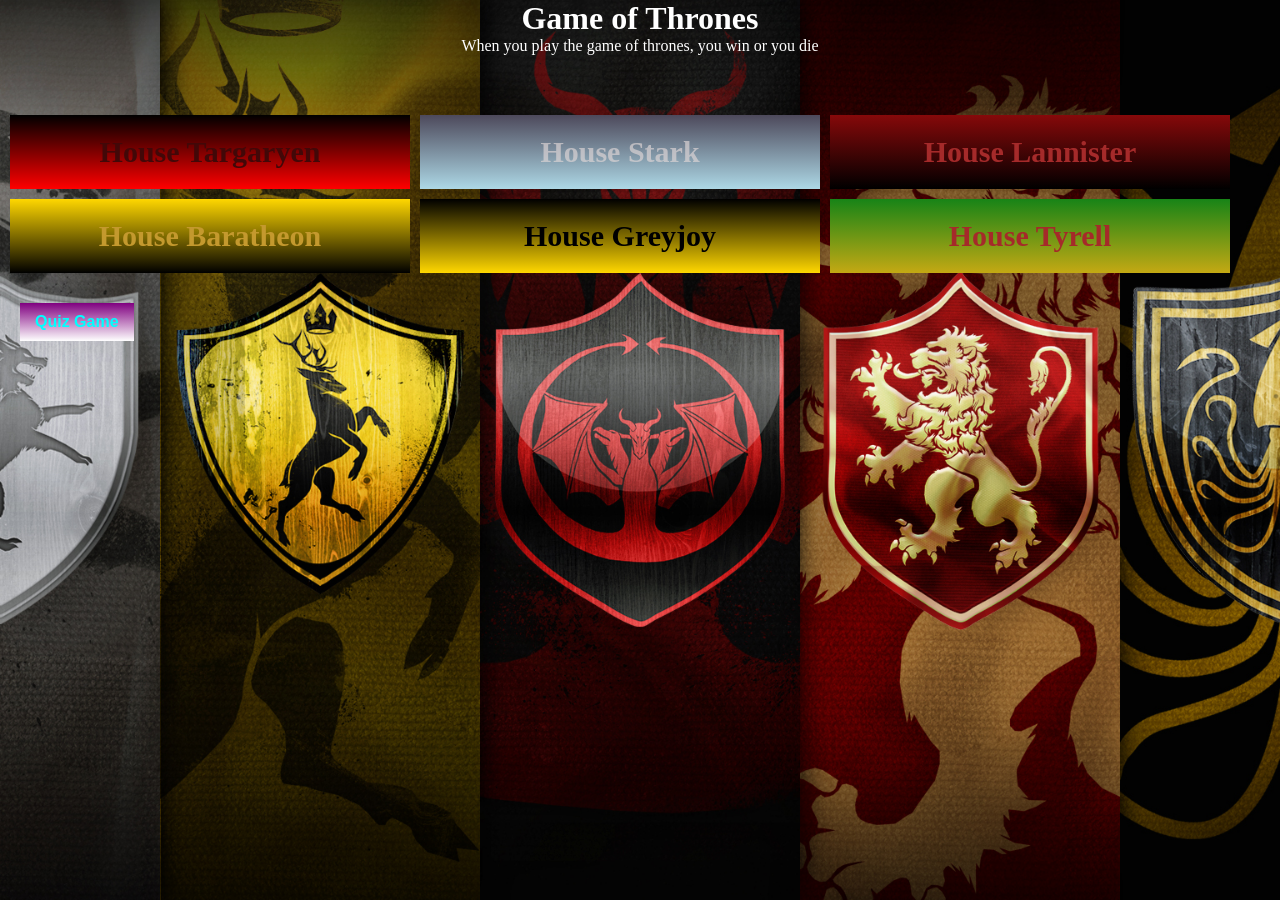
<file: index.html>
<!DOCTYPE html>
<html lang="en">

<head>
    <meta charset="UTF-8">
    <meta name="viewport" content="width=device-width, initial-scale=1.0">
    <link rel="stylesheet" href="styles/style.css">
    <title>Game of Thrones</title>
</head>

<body>
    <h1>Game of Thrones</h1>
    <p>When you play the game of thrones, you win or you die</p>
    <div class="house-container">
        <div id="targaryen" class="houses">
            <a href="targaryen.html" target="_blank">House Targaryen
            </a>
        </div>
        <div id="stark" class="houses">
            <a href="stark.html" target="_blank">House Stark</a>
        </div>
        <div id="lannister" class="houses">
            <a href="lannister.html" target="_blank">House Lannister</a>
        </div>
        <div id="baratheon" class="houses">
            <a href="baratheon.html" target="_blank">House Baratheon</a>
        </div>
        <div id="greyjoy" class="houses">
            <a href="greyjoy.html" target="_blank">House Greyjoy</a>
        </div>
        <div id="tyrell" class="houses">
            <a href="tyrell.html" target="_blank">House Tyrell</a>
        </div>
    </div>

    <div class="quiz-game-button-container">
        <a href="quiz-game.html" target="_blank"><Button class="quiz-game-button">Quiz Game</Button></a>
    </div>
</body>

</html>
</file>
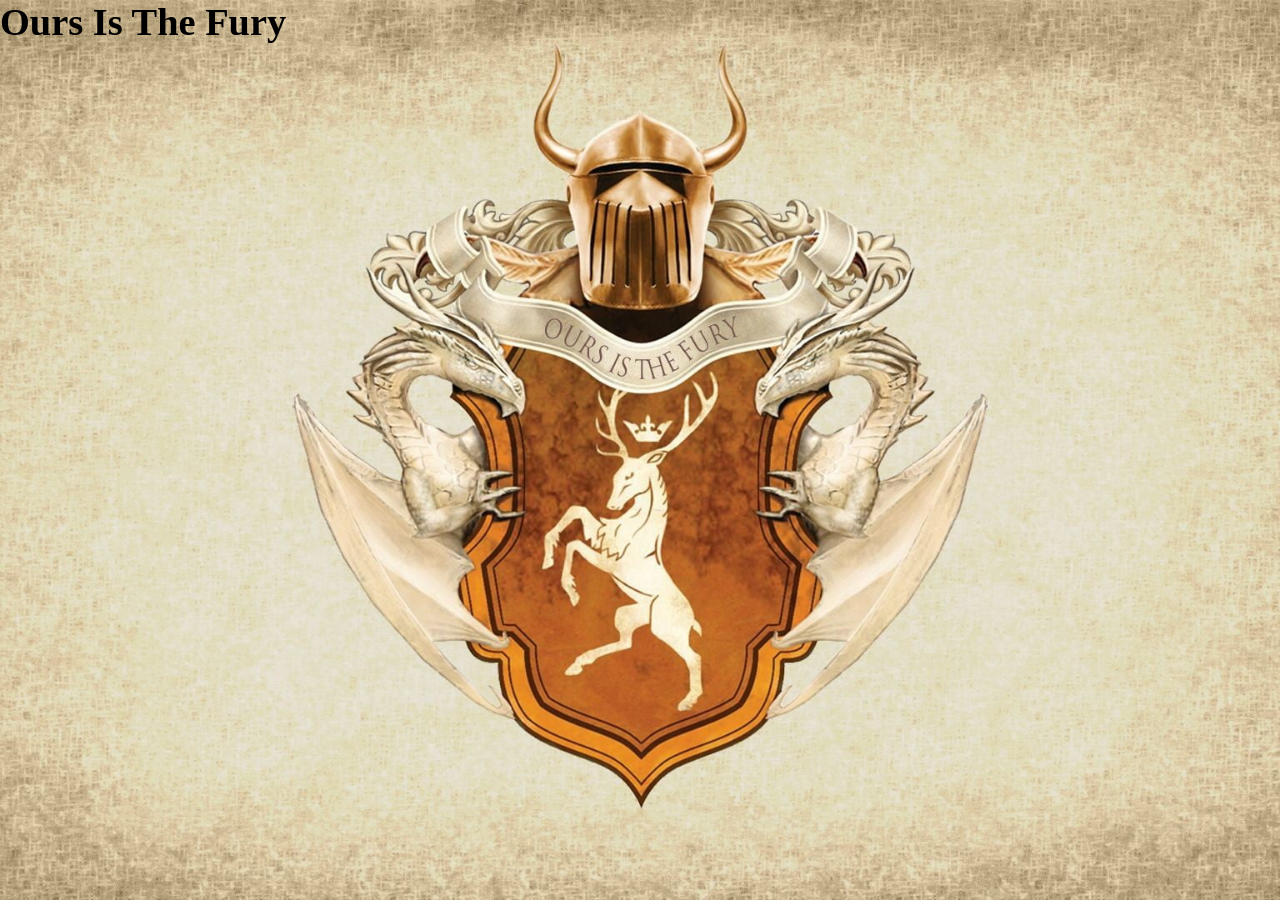
<file: baratheon.html>
<!DOCTYPE html>
<html lang="en">

<head>
    <meta charset="UTF-8">
    <meta name="viewport" content="width=device-width, initial-scale=1.0">
    <link rel="stylesheet" href="styles/baratheon-style.css">
    <title>House Baratheon</title>
</head>

<body>
    <h1>
        Ours Is The Fury
    </h1>
</body>

</html>
</file>
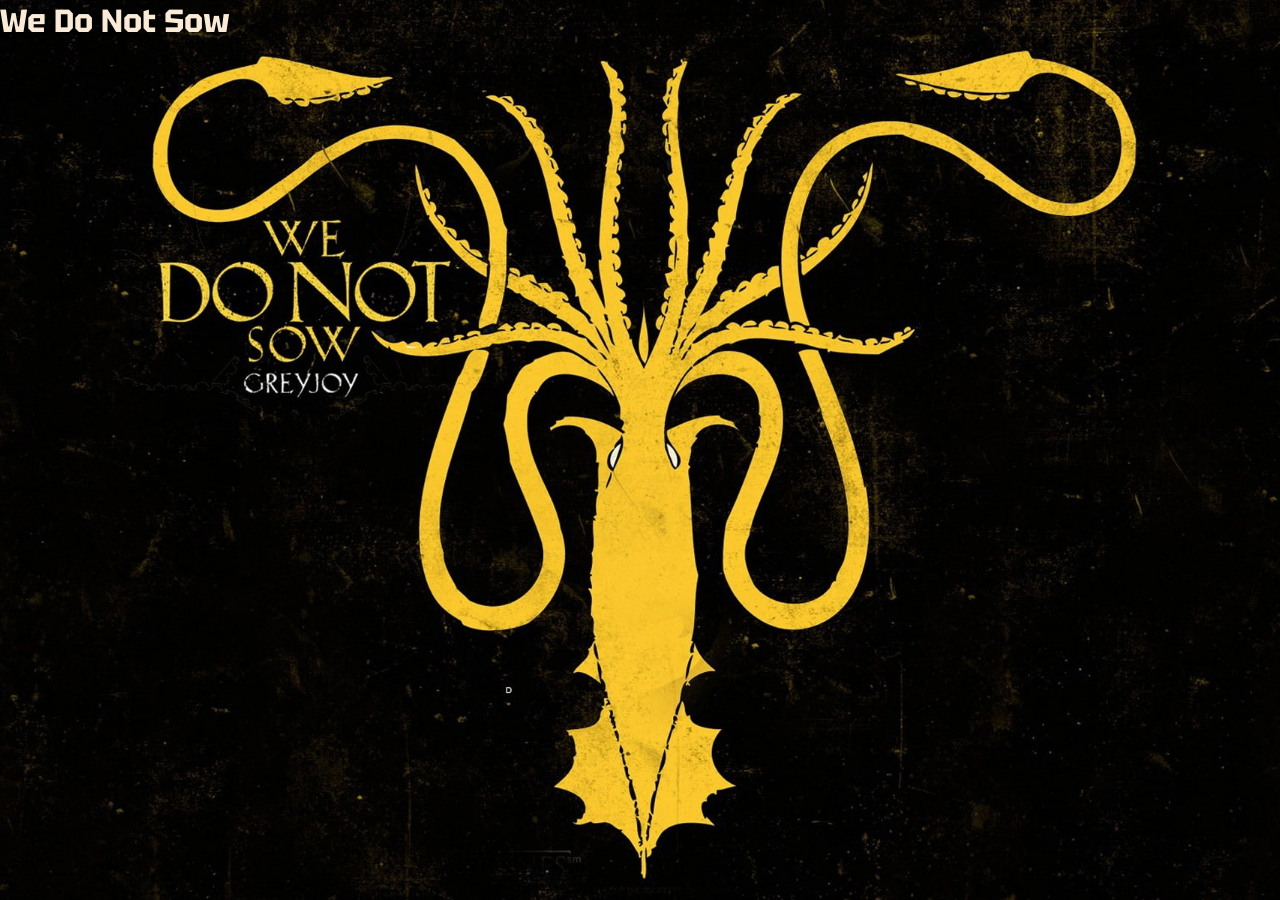
<file: greyjoy.html>
<!DOCTYPE html>
<html lang="en">

<head>
    <meta charset="UTF-8">
    <meta name="viewport" content="width=device-width, initial-scale=1.0">
    <link rel="stylesheet" href="styles/greyjoy-style.css">
    <title>House GreyJoy</title>
    <link rel="preconnect" href="https://fonts.googleapis.com">
    <link rel="preconnect" href="https://fonts.gstatic.com" crossorigin>
    <link
        href="https://fonts.googleapis.com/css2?family=Fasthand&family=Fredericka+the+Great&family=Lugrasimo&family=Marcellus+SC&family=Tektur&display=swap"
        rel="stylesheet">
</head>

<body>
    <h1>
        We Do Not Sow
    </h1>

</body>

</html>
</file>
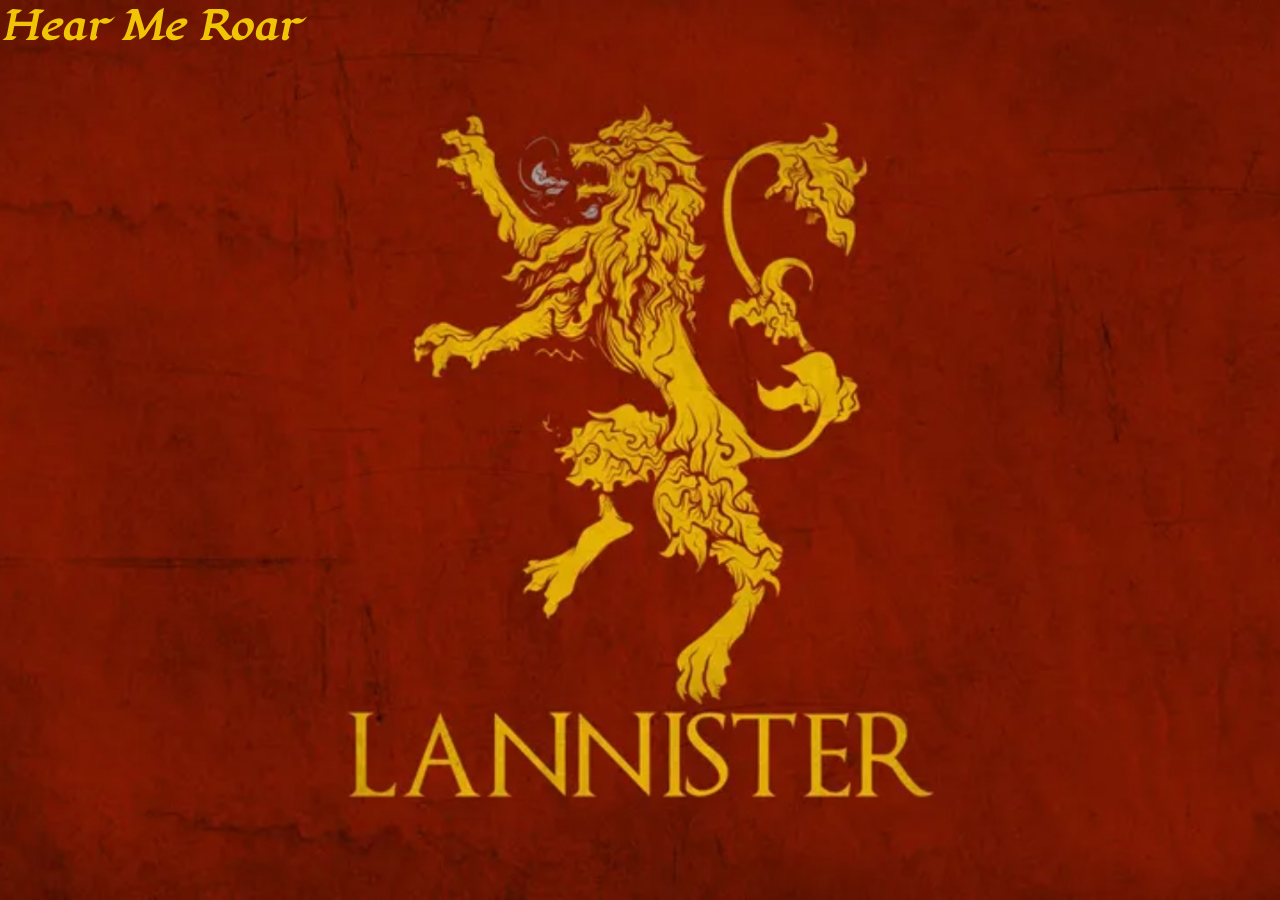
<file: lannister.html>
<!DOCTYPE html>
<html lang="en">

<head>
    <meta charset="UTF-8">
    <meta name="viewport" content="width=device-width, initial-scale=1.0">
    <link rel="stylesheet" href="styles/lannister-style.css">
    <title>House Lannister</title>
    <link rel="preconnect" href="https://fonts.googleapis.com">
    <link rel="preconnect" href="https://fonts.gstatic.com" crossorigin>
    <link href="https://fonts.googleapis.com/css2?family=Fasthand&family=Lugrasimo&display=swap" rel="stylesheet">
</head>

<body>
    <h1>
        Hear Me Roar
    </h1>
</body>

</html>
</file>
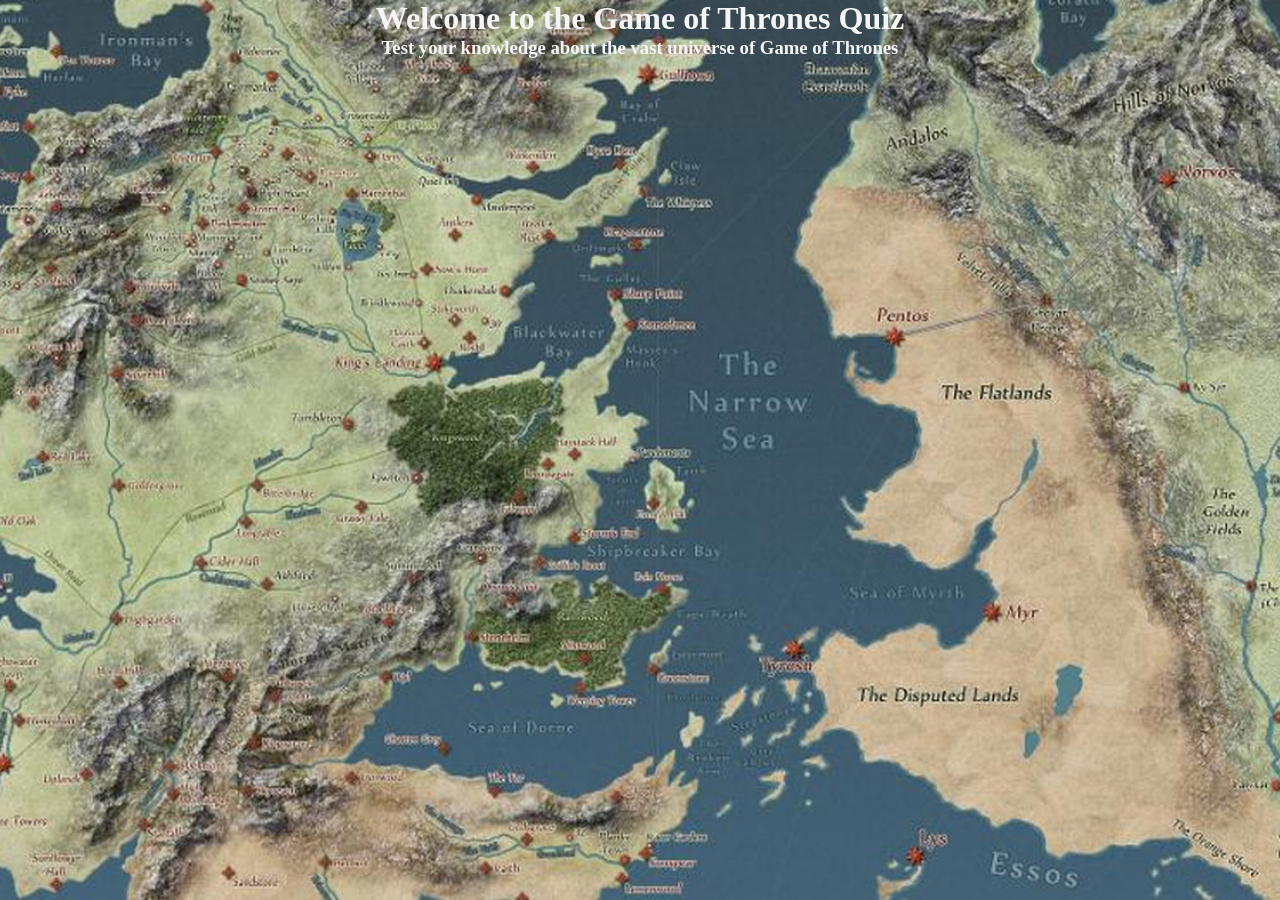
<file: quiz-game.html>
<!DOCTYPE html>
<html lang="en">

<head>
  <meta charset="UTF-8">
  <meta name="viewport" content="width=device-width, initial-scale=1.0">
  <link rel="stylesheet" href="styles/quiz-game.css">
  <title>Game of Thrones Quiz</title>
</head>

<body>
  <h1>Welcome to the Game of Thrones Quiz</h1>

  <h3>Test your knowledge about the vast universe of Game of Thrones</h3> <!-- This text needs to be improved. -->
</body>

</html>
</file>
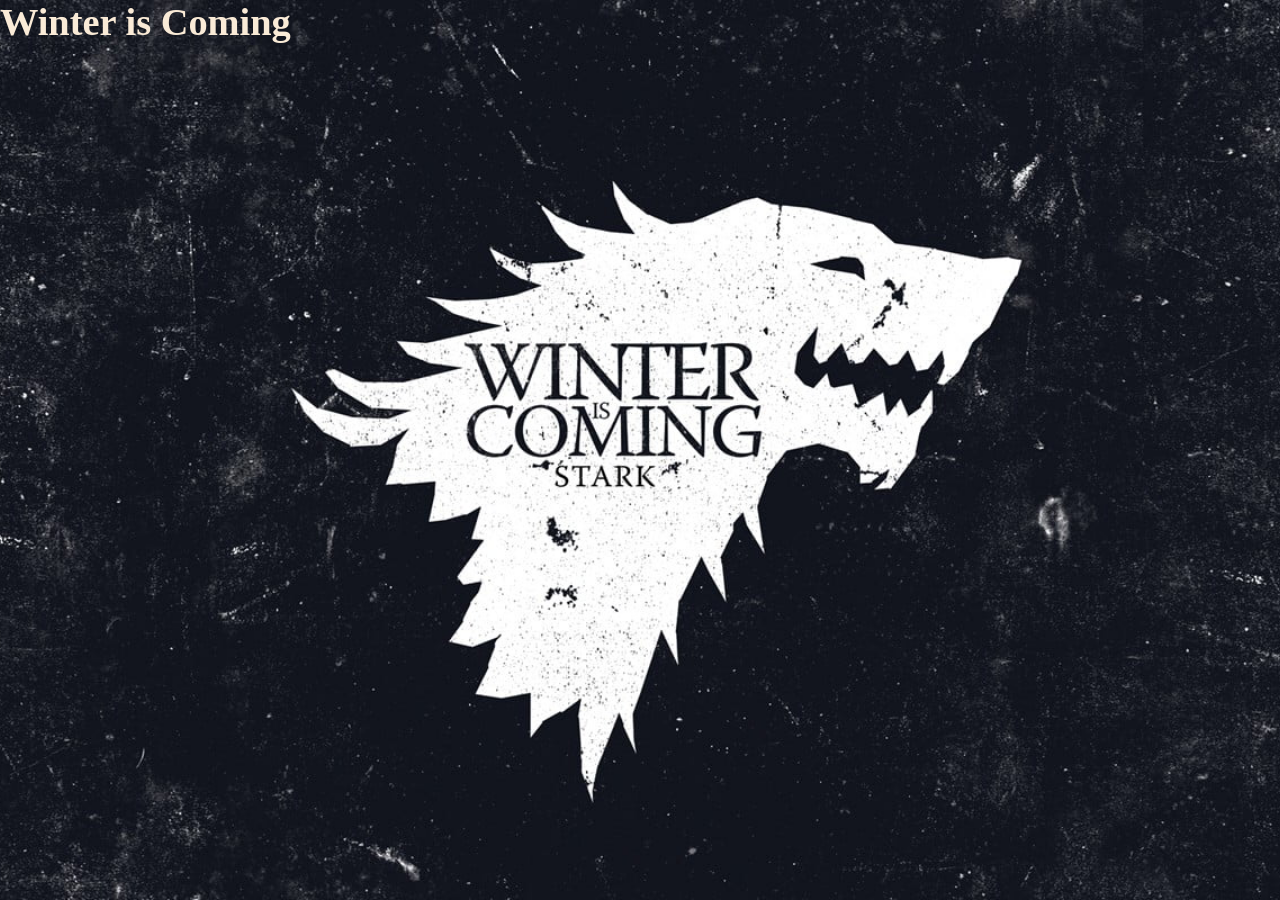
<file: stark.html>
<!DOCTYPE html>
<html lang="en">

<head>
    <meta charset="UTF-8">
    <meta name="viewport" content="width=device-width, initial-scale=1.0">
    <link rel="stylesheet" href="styles/stark-style.css">
    <title>House Stark</title>
</head>

<body>
    <h1>
        Winter is Coming
    </h1>
</body>

</html>
</file>
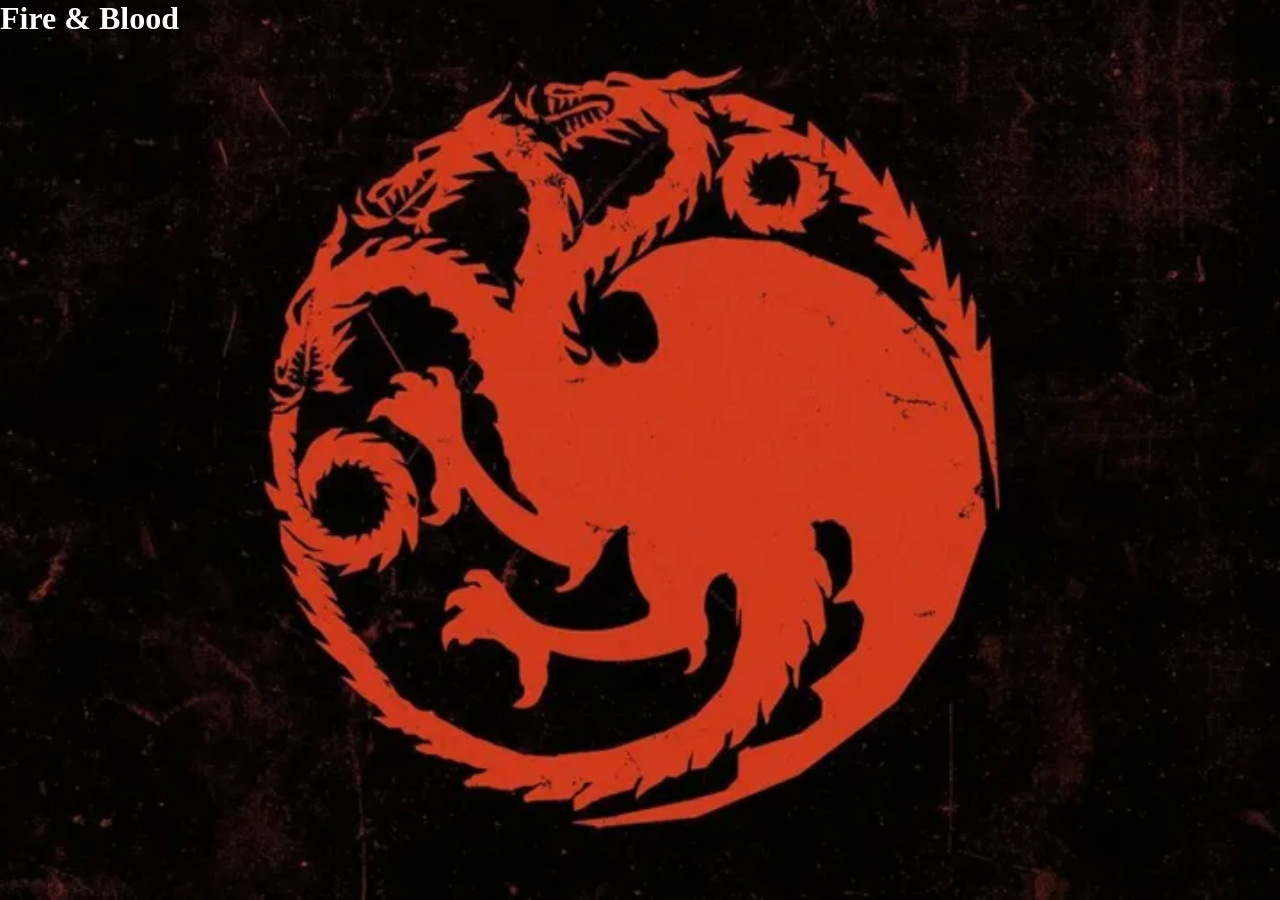
<file: targaryen.html>
<!DOCTYPE html>
<html lang="en">

<head>
  <meta charset="UTF-8">
  <meta name="viewport" content="width=device-width, initial-scale=1.0">
  <link rel="stylesheet" href="styles/targaryen-style.css">
  <title>House Targaryen</title>
</head>

<body>
  <h1>Fire & Blood</h1>
</body>

</html>
</file>
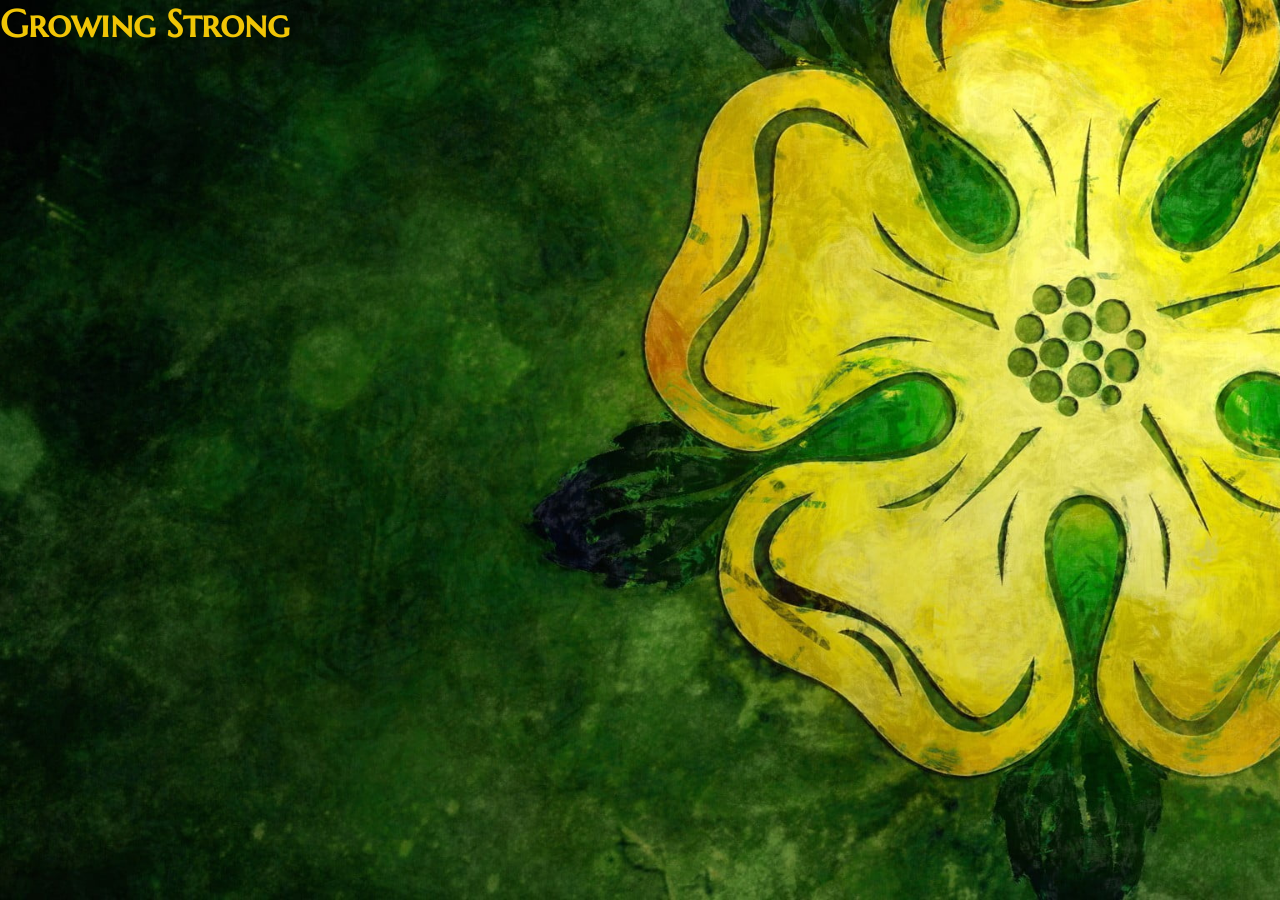
<file: tyrell.html>
<!DOCTYPE html>
<html lang="en">

<head>
    <meta charset="UTF-8">
    <meta name="viewport" content="width=device-width, initial-scale=1.0">
    <link rel="stylesheet" href="styles/tyrell-style.css">
    <title>House Tyrell</title>
    <link rel="preconnect" href="https://fonts.googleapis.com">
    <link rel="preconnect" href="https://fonts.gstatic.com" crossorigin>
    <link
        href="https://fonts.googleapis.com/css2?family=Fasthand&family=Fredericka+the+Great&family=Lugrasimo&family=Marcellus+SC&display=swap"
        rel="stylesheet">
</head>

<body>
    <h1>
        Growing Strong
    </h1>
</body>

</html>
</file>
<file: styles/style.css>
* {
  margin: 0;
  padding: 0;
  box-sizing: border-box;
}

body {
  background-image: url('../images/homepage-cover-image.jpg');
  background-position: center center;
  background-repeat: no-repeat;
  background-attachment: fixed;
  background-size: cover;
  color: white;
}

h1 {
  text-align: center;
}

p {
  text-align: center;
  margin-bottom: 50px;
}

a {
  text-decoration: none;
  color: white;
  font-weight: 600;
}

.house-container {
  display: grid;
  grid-template-columns: 400px 400px 400px;
  column-gap: 10px;
  row-gap: 10px;
  padding: 10px;
}

.houses {
  padding: 20px;
  font-size: 30px;
  text-align: center;
}

#targaryen {
  background-image: linear-gradient(180deg, black, red);
}

#targaryen a {
  color: rgb(66, 8, 8);
}

#stark {
  background-image: linear-gradient(180deg, rgb(77, 73, 91), lightblue);
}

#stark a {
  color: rgba(224, 215, 215, 0.662);
}

#lannister {
  background-image: linear-gradient(180deg, rgb(134, 9, 10), rgb(0, 0, 0));
}

#lannister a {
  color: brown;
}

#baratheon {
  background-image: linear-gradient(180deg, gold, black);
}

#baratheon a {
  color: rgb(196, 153, 46);
}

#greyjoy {
  background-image: linear-gradient(180deg, black, gold);
}

#greyjoy a {
  color: black;
}

#tyrell {
  background-image: linear-gradient(180deg, rgb(23, 132, 23), rgb(196, 169, 19));
}

#tyrell a {
  color: brown;
}

.quiz-game-button-container {
  margin: 20px;
}

/* The button definitely needs to be improved! */
.quiz-game-button {
  padding: 10px 15px;
  border: none;
  background-image: linear-gradient(180deg, purple, white);
  color: cyan;
  font-size: 16px;
  font-weight: bold;
  cursor: pointer;
}
</file>
<file: styles/baratheon-style.css>
* {
    margin: 0;
    padding: 0;
    box-sizing: border-box;
}

body {
    background-image: url(../images/baratheon-cover-image.jpg);
    background-position: center;
    background-repeat: no-repeat;
    background-attachment: fixed;
    color: black;
    font-size: larger;
    background-size: cover;
}
</file>
<file: styles/greyjoy-style.css>
* {
  margin: 0;
  padding: 0;
  box-sizing: border-box;
}

body {
  background-image: url(../images/greyjoy-cover.jpg);
  background-position: center center;
  background-repeat: no-repeat;
  background-attachment: fixed;
  background-size: cover;
  color: antiquewhite;
  font-family: 'Fasthand', cursive;
  font-family: 'Fredericka the Great', cursive;
  font-family: 'Lugrasimo', cursive;
  font-family: 'Marcellus SC', serif;
  font-family: 'Tektur', cursive;
}
</file>
<file: styles/lannister-style.css>
* {
    margin: 0;
    padding: 0;
    box-sizing: border-box;
}

body {
    background-image: url(../images/lannister-cover.jpg);
    background-position: center;
    background-repeat: no-repeat;
    background-attachment: fixed;
    color: rgb(240, 197, 6);
    font-size: larger;
    background-size: cover;
    font-family: 'Fasthand', cursive;
    font-family: 'Lugrasimo', cursive;
}
</file>
<file: styles/quiz-game.css>
* {
  margin: 0;
  padding: 0;
  box-sizing: border-box;
}

body {
  /* If you can find a better cover image, go ahead and it here. I could't find a better image than this one. */
  background-image: url('../images/quiz-game-cover-image.jpeg');
  background-position: center center;
  background-repeat: no-repeat;
  background-attachment: fixed;
  background-size: cover;
  color: whitesmoke;
}

h1,
h3 {
  text-align: center;
}
</file>
<file: styles/stark-style.css>
* {
    margin: 0;
    padding: 0;
    box-sizing: border-box;
}

body {
    background-image: url(../images/stark-cover.jpg);
    background-position: center;
    background-repeat: no-repeat;
    background-attachment: fixed;
    color: antiquewhite;
    font-size: larger;
    background-size: cover;
}
</file>
<file: styles/targaryen-style.css>
* {
  margin: 0;
  padding: 0;
  box-sizing: border-box;
}

body {
  background-image: url('../images/targaryen-cover-image.jpg');
  background-position: center center;
  background-repeat: no-repeat;
  background-attachment: fixed;
  background-size: cover;
  color: white;
}
</file>
<file: styles/tyrell-style.css>
* {
    margin: 0;
    padding: 0;
    box-sizing: border-box;
}

body {
    background-image: url(../images/tyrell-cover.jpg);
    background-position: center;
    background-repeat: no-repeat;
    background-attachment: fixed;
    color: rgb(240, 197, 6);
    font-size: larger;
    background-size: cover;
    font-family: 'Fasthand', cursive;
    font-family: 'Fredericka the Great', cursive;
    font-family: 'Lugrasimo', cursive;
    font-family: 'Marcellus SC', serif;
}
</file>
